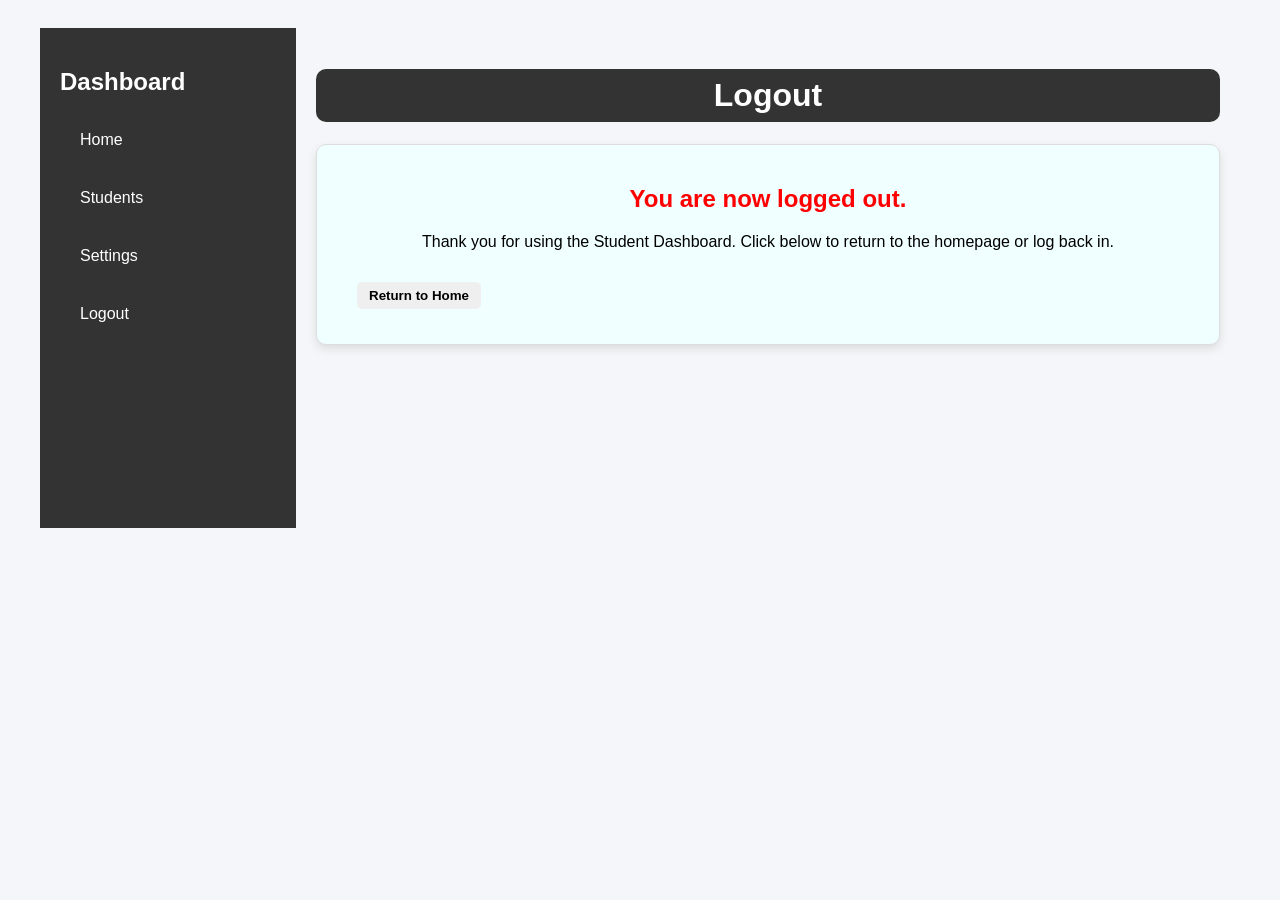
<file: logout.html>
<!DOCTYPE html>
<html>

<head>
  <meta charset="UTF-8">
  <meta name="viewport" content="width=device-width, initial-scale=1">
  <title>Design layout</title>
  <link rel="stylesheet" href="sty.css">
  <style>
 /** .wrapper{
    display: flex;
    background:  rgba(187, 6, 6, 0) ;
    width: 100%;
    max-width: 1200px;
    padding: 20px;
    margin: auto;
  }
  nav{
    width: 256px;
    height: 500px;
    background: #333;
    color: white;
    padding: 20px;
    box-sizing: border-box;
  }
  ul{
    list-style: none;
    padding: 0;
    margin: 0;
  }
  li{
    margin: 10px 0;
  }
  a{
    color: white;
    text-decoration: none;
    display: flex;
    justify-content: flex-start;
    align-items: center;
    padding-left:   20px;
    
    gap: 12px;
    padding: 15px 20px;
  }
  main{
    flex:1;
    padding: 20px;
    color: #000;

  }
  h1{
    background: #333;
    color: white;
    text-align: center;
    padding: 8px;
    border-radius: 10px;
  }
  .main4{
    background: #f0ffff;
    padding: 20px;
    text-align: center ;
    box-shadow: 0 4px 8px #ddd;
    border: 1px #ddd solid;
    border-radius: 10px;
  }
  .inf{
    text-align: center;
    color: red;
  }
  .btn-end{
   background: #1d2; 
   padding: 10px;
   margin-top: 15px;
   font-weight: bold;
   border: none;
   border-radius: 15px;
  } **/
  </style>
</head>

<body>
  <div class="wrapper">
    <nav>
      <h2>Dashboard</h2>
      <ul>
        <li><a href="home.html">Home</a></li>
        <li><a href="students.html">Students</a></li>
        <li><a href="settings.html">Settings</a></li>
        <li><a href="logout.html">Logout</a></li>
      </ul>
    </nav>
    <main>
      <h1>Logout</h1>
      <div class="main4">
      <h2 class="inf">You are now logged out.</h2>
      <p>Thank you for using the Student Dashboard. Click below to return to the homepage or log back in.</p>
      <a href="index.html">
      <button> Return to Home</button>
      </a>
      </div>
    </main>
  </div>
</body>

</html>
</file>
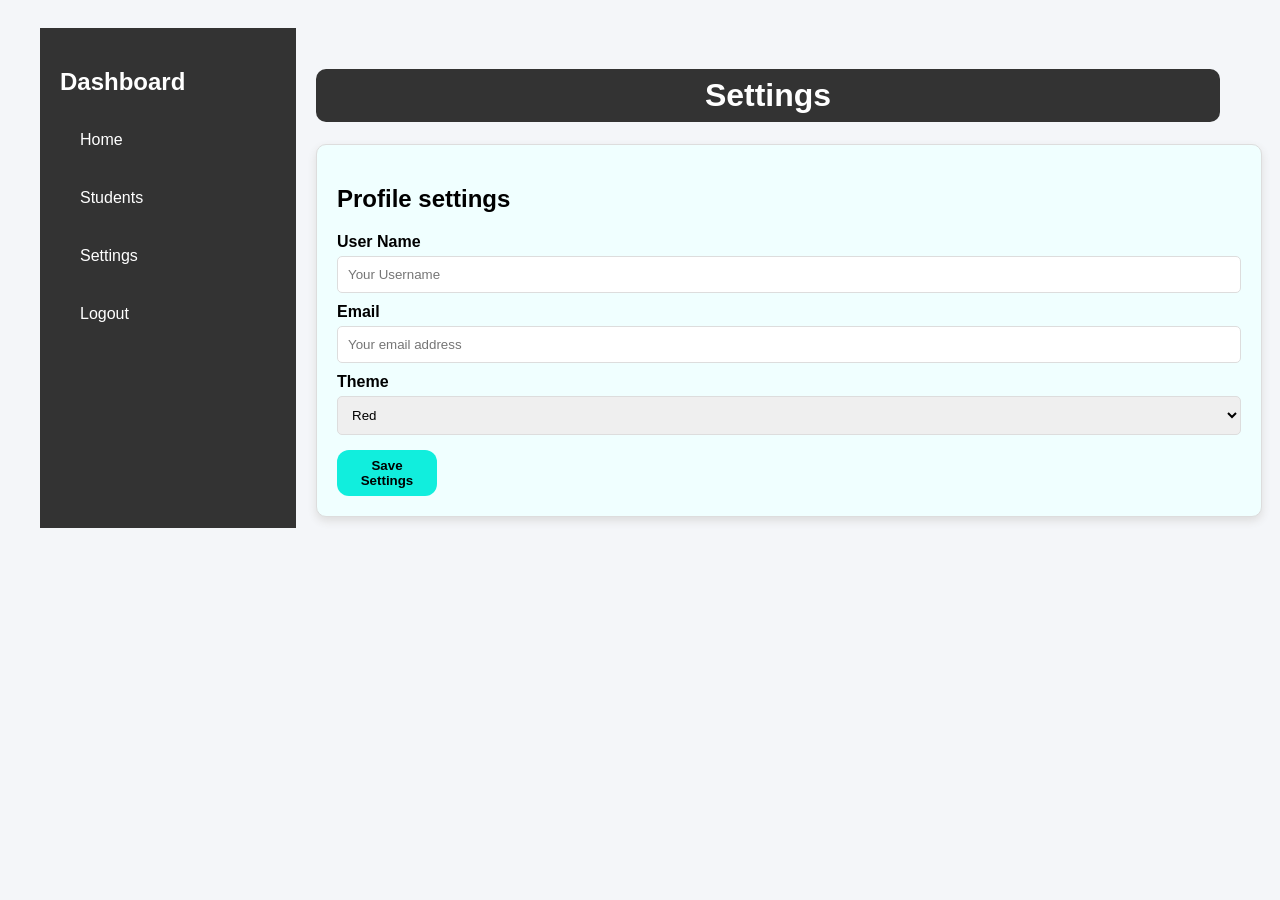
<file: settings.html>
<!DOCTYPE html>
<html>

<head>
  <meta charset="UTF-8">
  <meta name="viewport" content="width=device-width, initial-scale=1">
  <title>Design layout</title>
<link rel="stylesheet" href="sty.css">
 <style>
 /**
  .wrapper{
    display: flex;
    background:  rgba(122, 255, 200, 0) ;
    width: 100%;
    max-width: 1200px;
    padding: 20px;
    margin: auto;
  }
  nav{
    width: 256px;
    height: 500px;
    background: #333;
    color: white;
    padding: 20px;
    box-sizing: border-box;
  }
  ul{
    list-style: none;
    padding: 0;
    margin: 0;
  }
  li{
    margin: 10px 0;
  }
  a{
    color: white;
    text-decoration: none;
    display: flex;
    justify-content: flex-start;
    align-items: center;
    padding-left:   20px;
    
    gap: 12px;
    padding: 15px 20px;
  }
  main{
    flex:1;
    padding: 20px;
    color: #000;

  }
  h1{
    background: #333;
    color: white;
    text-align: center;
    padding: 8px;
    border-radius: 10px;
  }
  form{
    width: 100%;
    background: #f0ffff;
    max-width: 500px
    padding: 20px;
    border: 1px solid #ddd;
    border-radius: 10px;
    box-shadow: 0 4px 8px #ddd;
  }
  label{
    display: block;
    margin-top: 10px;
    font-weight: bold;
  }
  input[type="text"],
  input[type="email"],
  select{
   width: 100%;
   padding: 10px;
  margin-top: 5px;
  border-radius: 5px;
  box-sizing: border-box;
  border: 1px solid #ddd;
        }
        option:hover{
          background: #1d2;
        }
        #sbmt{
          background: #1ed;
          border-radius: 12px;
          margin-top: 15px;
          font-weight: bold;
          padding: 8px;
          width: 100px;
          border: none;
        } **/
  </style> 
</head>

<body>
  <div class="wrapper">
    <nav>
      <h2>Dashboard</h2>
      <ul>
        <li><a href="index.html">Home</a></li>
        <li><a href="students.html">Students</a></li>
        <li><a href="settings.html">Settings</a></li>
        <li><a href="logout.html">Logout</a></li>
      </ul>
    </nav>
    <main>
      <h1>Settings</h1>
      <form>
      <h2>Profile settings</h2>  
      <label for="">User Name</label>
      <input type="text" name="" id="" placeholder="Your Username">
      <label for="">Email</label>
      <input type="email" name="" id="" placeholder="Your email address">
      <label for="">Theme</label>
      <select name="" id="">
       <option value="">Red</option> 
       <option value="">Blue</option>
       <option value="">Green</option>
       <option value="">Black</option>
      </select>
      <button type="submit" id="sbmt">Save Settings</button>
      </form>
    </main>
  </div>
</body>

</html>
</file>
<file: sty.css>
/**Parents**/
body{
  font-family: Arial, sans-serif;
  background: #f4f6f9;
}
.wrapper{
    display: flex; 
    background:  rgba(122, 255, 200, 0) ;
    width: 100%;
    max-width: 1200px;
    padding: 20px;
    margin: auto;
  }
  nav{
    width: 256px;
    height: 500px;
    background: #333;
    color: white;
    padding: 20px;
    box-sizing: border-box;
  }
  ul{
    list-style: none;
    padding: 0;
    margin: 0;
  }
  li{
    margin: 10px 0;
  }
  a{
    color: white;
    text-decoration: none;
    display: flex;
    justify-content: flex-start;
    align-items: center;
    padding-left:   20px;
    
    gap: 12px;
    padding: 15px 20px;
  }
 
 main{
    flex:1;
    padding: 20px;
    color: #000;
 }
h1{
    background: #333;
    color: white;
    text-align: center;
    padding: 8px;
    border-radius: 10px;
  }
  /***Home**/
  h3{
    text-align: center;
    font-weight: bold;
    
  }
  .main1{
    padding: 20px;
    background: white;
    box-shadow: 0 4px 8px #ddd;
    border: 1px solid #ddd;
    border-radius: 10px;
  }
  /**Settings**/
  form{
    width: 100%;
    background: #f0ffff;
    /**max-width: 500px**/
    padding: 20px;
    border: 1px solid #ddd;
    border-radius: 10px;
    box-shadow: 0 4px 8px #ddd;
  }
  label{
    display: block;
    margin-top: 10px;
    font-weight: bold;
  }
  input[type="text"],
  input[type="email"],
  select{
   width: 100%;
   padding: 10px;
  margin-top: 5px;
  border-radius: 5px;
  box-sizing: border-box;
  border: 1px solid #ddd;
        }
        option:hover{
          background: #1d2;
        }
        #sbmt{
          background: #1ed;
          border-radius: 12px;
          margin-top: 15px;
          font-weight: bold;
          padding: 8px;
          width: 100px;
          border: none;
        }
        /**Students**/
  table{
  width: 580px;
 /** margin: 50px auto;**/
  border-collapse: collapse;
  border-radius: 15px;
  box-shadow: 0px 4px 12px #ddd;
}

th{
  background: #28a745;
  color: white;
  padding: 5px;
  text-align: left;
}

td{
  padding: 2px;
  border-bottom: 1px solid #ddd;
}

tr:nth-child(odd){
  background: #ddd;
}

tr:hover{
  background: rgba(251, 17, 201, 0.2);
}
  img{
    float: left;
    width: 50px;
    height: 50px;
    margin: 0 0 5px 5px;
    border: none;
    border-radius: 50px;
  }
button{
  padding: 6px 12px;
  border: none;
  border-radius: 5px;
  cursor: pointer;
  font-weight: bold;
}

.edit{
  background: #28a745;
  color: white;
}

.edit:hover{
  background: #1e7e34;
}

.delete{
  background: #dc3545;
  color: white;
  margin-left: 25px;
}

.delete:hover{
  background: #a71d2a;
}

/**Logout**/
  .main4{
    background: #f0ffff;
    padding: 20px;
    text-align: center ;
    box-shadow: 0 4px 8px #ddd;
    border: 1px #ddd solid;
    border-radius: 10px;
  }
  .inf{
    text-align: center;
    color: red;
  }
  .btn-end{
   background: #1d2; 
   padding: 10px;
   margin-top: 15px;
   font-weight: bold;
   border: none;
   border-radius: 15px;
  }
</file>
